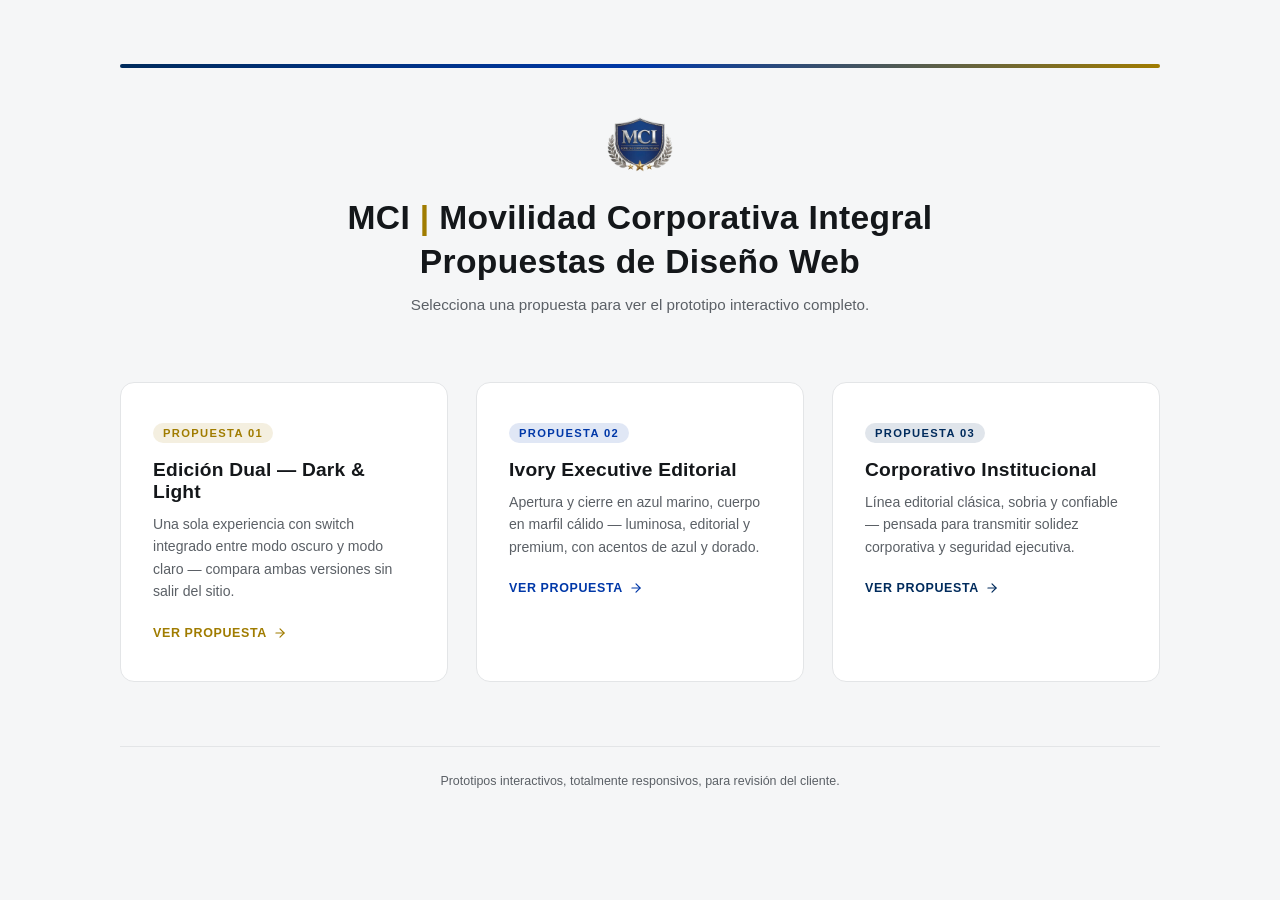
<file: index.html>
<!doctype html>
<html lang="es">
<head>
<meta charset="UTF-8" />
<meta name="viewport" content="width=device-width, initial-scale=1.0" />
<title>MCI — Propuestas de Diseño Web</title>
<meta name="description" content="Portal de selección de propuestas de diseño web para MCI - Movilidad Corporativa Integral." />
<style>
  :root {
    --navy: #002B5C;
    --royal: #0038A8;
    --slate: #8A8D8F;
    --gold: #A07C00;
    --bg: #f5f6f7;
    --surface: #ffffff;
    --text: #14171a;
    --text-muted: #5b6066;
    --border: #e3e5e7;
  }
  @media (prefers-color-scheme: dark) {
    :root {
      --bg: #05070a;
      --surface: #0d1117;
      --text: #eef1f4;
      --text-muted: #9aa1a8;
      --border: #1f2530;
    }
  }
  :root[data-theme="dark"] {
    --bg: #05070a;
    --surface: #0d1117;
    --text: #eef1f4;
    --text-muted: #9aa1a8;
    --border: #1f2530;
  }
  :root[data-theme="light"] {
    --bg: #f5f6f7;
    --surface: #ffffff;
    --text: #14171a;
    --text-muted: #5b6066;
    --border: #e3e5e7;
  }

  * { box-sizing: border-box; }
  html, body { margin: 0; padding: 0; }
  body {
    background: var(--bg);
    color: var(--text);
    font-family: -apple-system, BlinkMacSystemFont, "Segoe UI", Roboto, Helvetica, Arial, sans-serif;
    min-height: 100vh;
    display: flex;
    flex-direction: column;
    align-items: center;
    padding: clamp(24px, 5vw, 64px) 20px 40px;
  }

  .brand-bar {
    width: 100%;
    max-width: 1040px;
    height: 4px;
    border-radius: 4px;
    background: linear-gradient(90deg, var(--navy), var(--royal), var(--gold));
    margin-bottom: clamp(28px, 5vw, 48px);
  }

  header.portal-header {
    width: 100%;
    max-width: 1040px;
    text-align: center;
    margin-bottom: clamp(36px, 6vw, 64px);
  }

  .logo {
    height: 56px;
    width: auto;
    margin-bottom: 20px;
    opacity: 0.95;
  }

  h1 {
    font-size: clamp(1.4rem, 3vw, 2.1rem);
    font-weight: 600;
    letter-spacing: 0.01em;
    line-height: 1.3;
    margin: 0 0 10px;
  }
  h1 .accent { color: var(--gold); }

  .subhead {
    color: var(--text-muted);
    font-size: 0.95rem;
    max-width: 620px;
    margin: 0 auto;
    line-height: 1.6;
  }

  main {
    width: 100%;
    max-width: 1040px;
  }

  .grid {
    display: grid;
    grid-template-columns: repeat(auto-fit, minmax(320px, 1fr));
    gap: clamp(20px, 3vw, 28px);
  }

  a.card {
    display: block;
    position: relative;
    background: var(--surface);
    border: 1px solid var(--border);
    border-radius: 14px;
    padding: clamp(28px, 4vw, 40px) clamp(24px, 4vw, 32px);
    text-decoration: none;
    color: inherit;
    overflow: hidden;
    transition: transform 0.25s ease, box-shadow 0.25s ease, border-color 0.25s ease;
  }
  a.card::before {
    content: "";
    position: absolute;
    top: 0; left: 0; right: 0;
    height: 3px;
    background: var(--card-accent, var(--gold));
    transform: scaleX(0);
    transform-origin: left;
    transition: transform 0.35s ease;
  }
  a.card:hover, a.card:focus-visible {
    transform: translateY(-4px);
    box-shadow: 0 16px 36px rgba(0, 43, 92, 0.14);
    border-color: var(--card-accent, var(--gold));
  }
  a.card:hover::before, a.card:focus-visible::before {
    transform: scaleX(1);
  }

  .card-01 { --card-accent: var(--gold); }
  .card-02 { --card-accent: var(--royal); }
  .card-03 { --card-accent: var(--navy); }

  .card-tag {
    display: inline-block;
    font-size: 0.7rem;
    font-weight: 700;
    letter-spacing: 0.12em;
    text-transform: uppercase;
    color: var(--card-accent, var(--gold));
    background: color-mix(in srgb, var(--card-accent, var(--gold)) 12%, transparent);
    padding: 4px 10px;
    border-radius: 100px;
    margin-bottom: 16px;
  }

  .card h2 {
    font-size: 1.2rem;
    font-weight: 600;
    margin: 0 0 10px;
    letter-spacing: 0.01em;
  }

  .card p {
    font-size: 0.88rem;
    color: var(--text-muted);
    line-height: 1.6;
    margin: 0 0 20px;
  }

  .card-cta {
    display: inline-flex;
    align-items: center;
    gap: 6px;
    font-size: 0.78rem;
    font-weight: 600;
    letter-spacing: 0.05em;
    text-transform: uppercase;
    color: var(--card-accent, var(--gold));
  }
  .card-cta svg {
    width: 14px;
    height: 14px;
    transition: transform 0.25s ease;
  }
  a.card:hover .card-cta svg {
    transform: translateX(4px);
  }

  footer.portal-footer {
    width: 100%;
    max-width: 1040px;
    margin-top: clamp(40px, 6vw, 64px);
    padding-top: 24px;
    border-top: 1px solid var(--border);
    text-align: center;
    color: var(--text-muted);
    font-size: 0.78rem;
    line-height: 1.7;
  }
</style>
</head>
<body>

  <div class="brand-bar" role="presentation"></div>

  <header class="portal-header">
    <img class="logo" src="./assets/brand/Logo_MCI_transparente.png" alt="MCI — Movilidad Corporativa Integral" />
    <h1>MCI <span class="accent">|</span> Movilidad Corporativa Integral<br>Propuestas de Diseño Web</h1>
    <p class="subhead">
      Selecciona una propuesta para ver el prototipo interactivo completo.
    </p>
  </header>

  <main>
    <div class="grid">
      <a class="card card-01" href="./propuesta-3/" aria-label="Ver Propuesta 01 — Edición Dual Dark and Light">
        <span class="card-tag">Propuesta 01</span>
        <h2>Edición Dual — Dark &amp; Light</h2>
        <p>
          Una sola experiencia con switch integrado entre modo oscuro y modo claro — compara ambas versiones sin salir del sitio.
        </p>
        <span class="card-cta">
          Ver propuesta
          <svg viewBox="0 0 24 24" fill="none" stroke="currentColor" stroke-width="2" stroke-linecap="round" stroke-linejoin="round"><line x1="5" y1="12" x2="19" y2="12"/><polyline points="12 5 19 12 12 19"/></svg>
        </span>
      </a>

      <a class="card card-02" href="./propuesta-2/" aria-label="Ver Propuesta 02 — Ivory Executive Editorial">
        <span class="card-tag">Propuesta 02</span>
        <h2>Ivory Executive Editorial</h2>
        <p>
          Apertura y cierre en azul marino, cuerpo en marfil cálido — luminosa, editorial y premium, con acentos de azul y dorado.
        </p>
        <span class="card-cta">
          Ver propuesta
          <svg viewBox="0 0 24 24" fill="none" stroke="currentColor" stroke-width="2" stroke-linecap="round" stroke-linejoin="round"><line x1="5" y1="12" x2="19" y2="12"/><polyline points="12 5 19 12 12 19"/></svg>
        </span>
      </a>

      <a class="card card-03" href="./propuesta-1/" aria-label="Ver Propuesta 03 — Corporativo Institucional">
        <span class="card-tag">Propuesta 03</span>
        <h2>Corporativo Institucional</h2>
        <p>
          Línea editorial clásica, sobria y confiable — pensada para transmitir solidez corporativa y seguridad ejecutiva.
        </p>
        <span class="card-cta">
          Ver propuesta
          <svg viewBox="0 0 24 24" fill="none" stroke="currentColor" stroke-width="2" stroke-linecap="round" stroke-linejoin="round"><line x1="5" y1="12" x2="19" y2="12"/><polyline points="12 5 19 12 12 19"/></svg>
        </span>
      </a>
    </div>
  </main>

  <footer class="portal-footer">
    Prototipos interactivos, totalmente responsivos, para revisión del cliente.
  </footer>

</body>
</html>
</file>
